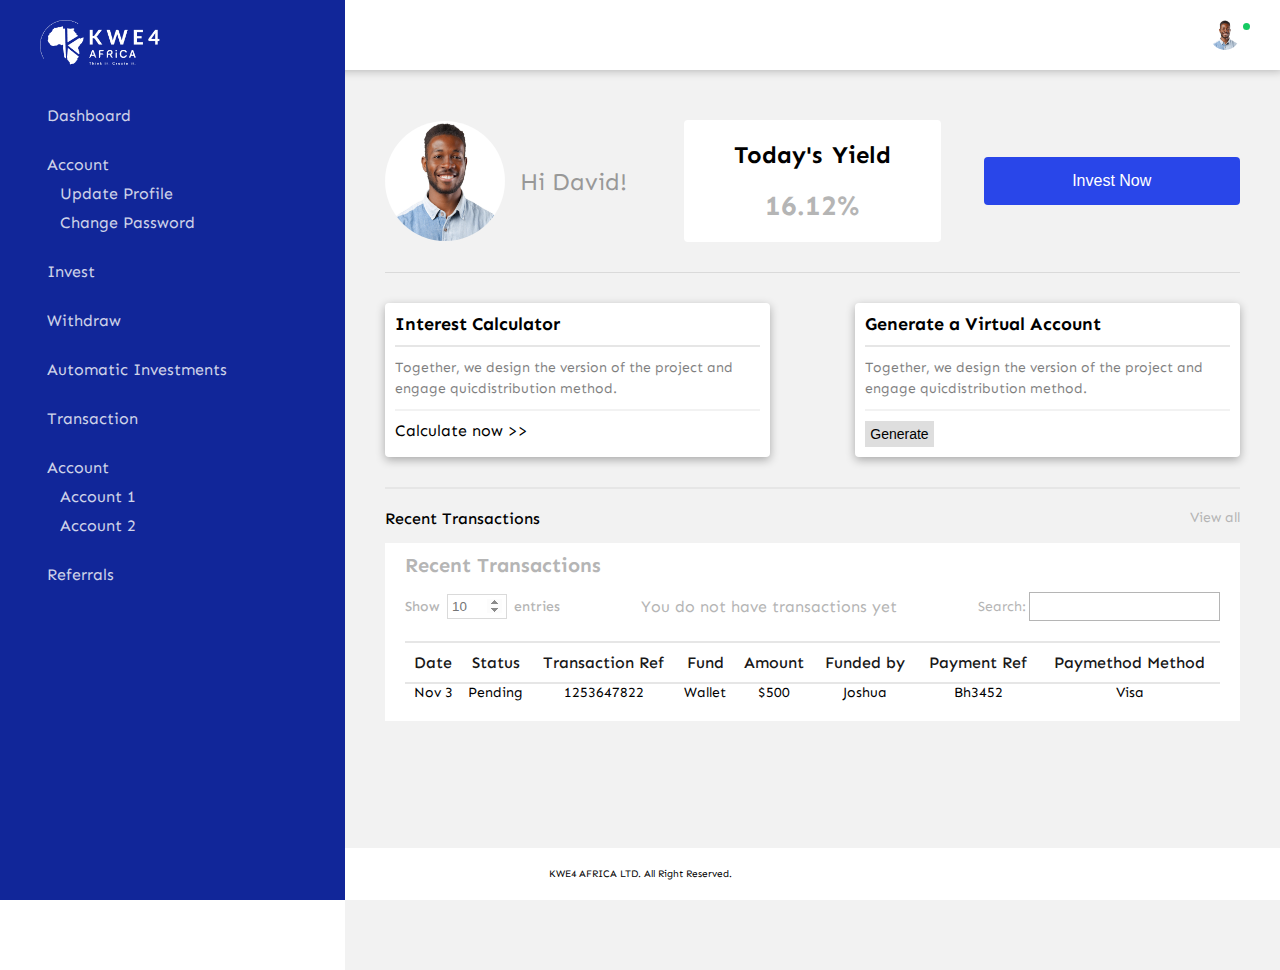
<file: index.html>
<!DOCTYPE html>
<html lang="en">
  <head>
    <meta charset="UTF-8" />
    <meta name="viewport" content="width=device-width, initial-scale=1.0" />
    <title>DASHBOARD</title>

    <link rel="stylesheet" href="index.css">

    <!-- 
        - FONT AWESOME CDN
     -->
     <link rel="stylesheet" href="https://cdnjs.cloudflare.com/ajax/libs/font-awesome/6.5.1/css/all.min.css" integrity="sha512-DTOQO9RWCH3ppGqcWaEA1BIZOC6xxalwEsw9c2QQeAIftl+Vegovlnee1c9QX4TctnWMn13TZye+giMm8e2LwA==" crossorigin="anonymous" referrerpolicy="no-referrer" />
    </style>
  </head>
  <body>

    <header>
        <div class="header-container" id="header">
              <i class="fa-solid fa-bars-staggered" id="toggle"></i>
                <div class="header-img">
                    <img src="img/headshot.jpg" alt="">
                </div>
        </div>
        </header>

    <div class="sidebar active" id="sidebar">
        <div class="sidebar-container">
                <a href="#" class="logo"><img src="img/kwe4-logo.png" alt=""></a>
                <i class="fa-solid fa-xmark" id="cancel"></i>

            <ul class="sidemenus">
                <li>
                    <a href="index.html"><i class="fa-solid fa-house"></i> Dashboard</a>
                </li>
                <li>
                    <div class="list-with-children">
                        <a href="#"><i class="fa-regular fa-user"></i> Account</a>
                    <i class="fa-solid fa-angle-right"></i>
                    </div>

                    <div class="submenu">
                        <a href="#">Update Profile</a>
                        <a href="#">Change Password</a>
                    </div>
                </li>
                <li>
                    <a href="invest.html"><i class="fa-solid fa-dollar-sign"></i> Invest</a>
                </li>

                 <li>
                    <a href="withdraw.html"><i class="fa-regular fa-credit-card"></i> Withdraw</a>
                </li>

                <li>
                    <a href="automatic-investment.html"><i class="fa-solid fa-rotate-right"></i> Automatic Investments</a>
                </li>

                <li>
                    <a href="#"><i class="fa-solid fa-wallet"></i> Transaction</a>
                </li>

                <li>
                    <div class="list-with-children">
                        <a href="#"><i class="fa-regular fa-message"></i> Account</a>
                    <i class="fa-solid fa-angle-right"></i>
                    </div>

                    <div class="submenu">
                        <a href="#">Account 1</a>
                        <a href="#">Account 2</a>
                    </div>
                </li>

                <li>
                    <a href="#"><i class="fa-regular fa-user"></i> Referrals</a>
                </li>
            </ul>
        </div>
    </div>

    <main id="main">
        
        <div class="main-content">
            <div class="top-section">
                <div class="bio">
                    <img src="img/headshot.jpg" alt="">
                    <p>Hi David!</p>
                </div>

                <div class="top-card">
                    <h3>Today's Yield</h3>
                    <p>16.12%</p>
                </div>

                <button class="top-invest">
                    Invest Now
                </button>
            </div>

            <div class="middle-section">
                <div class="box box-1">
                    <h3>Interest Calculator</h3>
                    <p>Together, we design the version of the project and engage quicdistribution method.</p>
                    <a href="#">Calculate now >></a>
                </div>
                <div class="box box-2">
                    <h3>Generate a Virtual Account</h3>
                    <p>Together, we design the version of the project and engage quicdistribution method.</p>
                    <button href="#">Generate</button>
                </div>
            </div>

            <div class="bootom-section">
                <div class="transaction">
                    <p>Recent Transactions</p>
                    <a href="#">View all <i class="fa-solid fa-angle-right"></i></a>
                </div>

                <div class="transaction-table">
                    <h2>Recent Transactions</h2>
                    <div class="trac-row">
                        <div class="show">
                            <span>Show</span>
                            <input type="number" name="" id="" placeholder="10">
                            <span>entries</span>
                        </div>

                        <p>You do not have transactions yet</p>

                        <div class="search">
                            <span>Search:</span>
                            <input type="text">
                        </div>
                    </div>

                    <table>
                        <thead>
                        <tr>
                            <th>Date</th>
                            <th>Status</th>
                            <th>Transaction Ref</th>
                            <th>Fund</th>
                            <th>Amount</th>
                            <th>Funded by</th>
                            <th>Payment Ref</th>
                            <th>Paymethod Method</th>
                        </tr>
                        </thead>

                        <tbody>
                            <tr>
                                <td data-label="Date">Nov 3</td>
                                <td data-label="Status">Pending</td>
                                <td data-label="Transaction Ref">1253647822</td>
                                <td data-label="Fund">Wallet</td>
                                <td data-label="Amount">$500</td>
                                <td data-label="Funded by">Joshua</td>
                                <td data-label="Payment Ref">Bh3452</td>
                                <td data-label="Payment Method">Visa</td>
                            </tr>
                        </tbody>
                    </table>
                </div>
            </div>
        </div>
    </main>

    <footer>
        <p>KWE4 AFRICA LTD. All Right Reserved.</p>
    </footer>

    <script>
        window.addEventListener('load', function(){
             let toggleNav = document.getElementById('toggle')
        let sidebar = document.getElementById('sidebar')
        let main = document.getElementById('main')
        let header = document.getElementById('header')
        let body = document.querySelector('body')
        let timeBar = document.getElementById('cancel')

        
        toggleNav.addEventListener('click', function(e){
            if(body.offsetWidth >= 1200){
                 sidebar.classList.toggle('remove')
            main.classList.toggle('stretch')
            header.classList.toggle('expand')
            }else if(body.offsetWidth < 1198){
            sidebar.classList.toggle('active')
    }
           
        })


    timeBar.addEventListener('click', function(){
        sidebar.classList.toggle('active')
        sidebar.classList.remove('remove')
    })
        })
       
    </script>
  </body>
</html>
</file>
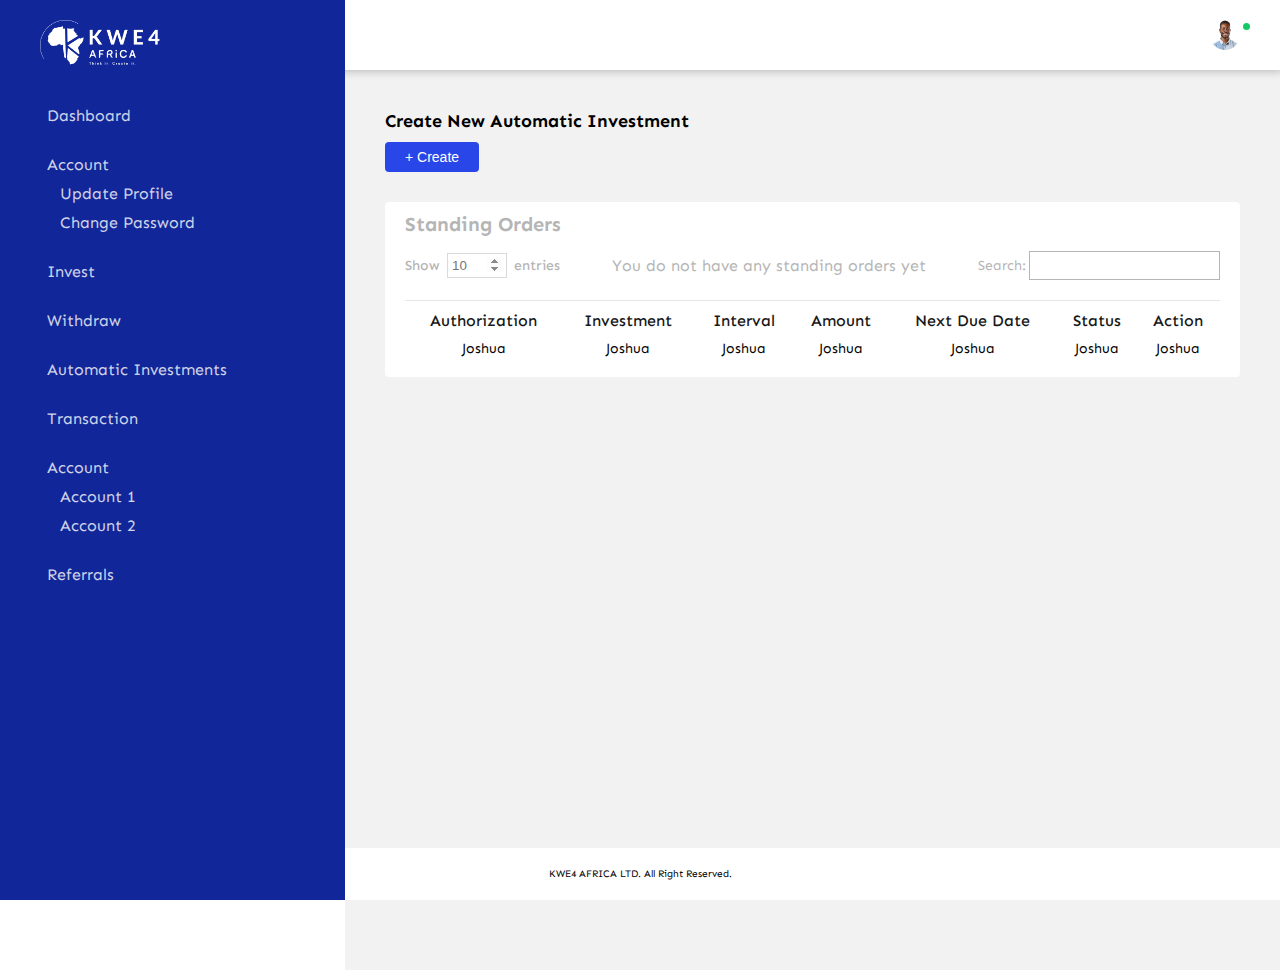
<file: automatic-investment.html>
<!DOCTYPE html>
<html lang="en">
  <head>
    <meta charset="UTF-8" />
    <meta name="viewport" content="width=device-width, initial-scale=1.0" />
    <title>AUTOMATIC INVESTMENT</title>

    <link rel="stylesheet" href="automatic-investment.css">

    <!-- 
        - FONT AWESOME CDN
     -->
     <link rel="stylesheet" href="https://cdnjs.cloudflare.com/ajax/libs/font-awesome/6.5.1/css/all.min.css" integrity="sha512-DTOQO9RWCH3ppGqcWaEA1BIZOC6xxalwEsw9c2QQeAIftl+Vegovlnee1c9QX4TctnWMn13TZye+giMm8e2LwA==" crossorigin="anonymous" referrerpolicy="no-referrer" />
    </style>
  </head>
  <body>

    <header>
        <div class="header-container" id="header">
              <i class="fa-solid fa-bars-staggered" id="toggle"></i>
                <div class="header-img">
                    <img src="img/headshot.jpg" alt="">
                </div>
        </div>
        </header>

    <div class="sidebar active" id="sidebar">
        <div class="sidebar-container">
                <a href="#" class="logo"><img src="img/kwe4-logo.png" alt=""></a>
                <i class="fa-solid fa-xmark" id="cancel"></i>

            <ul class="sidemenus">
                <li>
                    <a href="index.html"><i class="fa-solid fa-house"></i> Dashboard</a>
                </li>
                <li>
                    <div class="list-with-children">
                        <a href="#"><i class="fa-regular fa-user"></i> Account</a>
                    <i class="fa-solid fa-angle-right"></i>
                    </div>

                    <div class="submenu">
                        <a href="#">Update Profile</a>
                        <a href="#">Change Password</a>
                    </div>
                </li>
                <li>
                    <a href="invest.html"><i class="fa-solid fa-dollar-sign"></i> Invest</a>
                </li>

                 <li>
                    <a href="withdraw.html"><i class="fa-regular fa-credit-card"></i> Withdraw</a>
                </li>

                <li>
                    <a href="automatic-investment.html"><i class="fa-solid fa-rotate-right"></i> Automatic Investments</a>
                </li>

                <li>
                    <a href="#"><i class="fa-solid fa-wallet"></i> Transaction</a>
                </li>

                <li>
                    <div class="list-with-children">
                        <a href="#"><i class="fa-regular fa-message"></i> Account</a>
                    <i class="fa-solid fa-angle-right"></i>
                    </div>
                    <div class="submenu">
                        <a href="#">Account 1</a>
                        <a href="#">Account 2</a>
                    </div>
                </li>

                <li>
                    <a href="#"><i class="fa-regular fa-user"></i> Referrals</a>
                </li>
            </ul>
        </div>
    </div>

    <main id="main">
        
        <div class="main-content">
           <div class="top-layer">
            <h3>Create New Automatic Investment </h3>
            <button id="send">&plus; Create</button>


            <div class="transaction-table">
                <h2>Standing Orders</h2>
                <div class="trac-row">
                    <div class="show">
                        <span>Show</span>
                        <input type="number" name="" id="" placeholder="10">
                        <span>entries</span>
                    </div>

                    <p>You do not have any standing orders yet</p>

                    <div class="search">
                        <span>Search:</span>
                        <input type="text">
                    </div>
                </div>

                <table>
                    <thead>
                    <tr>
                        <th>Authorization</th>
                        <th>Investment</th>
                        <th>Interval</th>
                        <th>Amount</th>
                        <th>Next Due Date</th>
                        <th>Status</th>
                        <th>Action</th>
                    </tr>
                    </thead>
                    <tbody>
                        <tr>
                            <td data-label="Authorization">Joshua</td>
                            <td data-label="Investment">Joshua</td>
                            <td data-label="Interval">Joshua</td>
                            <td data-label="Amount">Joshua</td>
                            <td data-label="Next Due Date">Joshua</td>
                            <td data-label="Status">Joshua</td>
                            <td data-label="Action">Joshua</td>
                        </tr>
                    </tbody>
                </table>
            </div>
           </div>
            
           


           <!-- <<<<<<<<<<< POPUP SECTION >>>>>>>>>>>> -->

           <div class="popup-menu hidden">
            <div class="times" id="times">&times;</div>
             <div class="top-text">
                <h3>Quick Notes</h3>
                <ul>
                    <li>Together we design the version of the product and engage quicdistribution method.</li>
                    <li>Together we design the version of the product and engage</li>
                </ul>
             </div>

             <div class="tabbed-container">
                <div class="tabbed-header">
                    <button>
                        <img src="img/piggy-vest.png" class="piggy" alt="piggy img"> One-Off Subscription
                    </button>
                    <button class="active">
                        <i class="fa-solid fa-rotate-left"></i> Automatic Investment</button>
                    <button><i class="fa-solid fa-mobile-screen"></i> Bank Transfer</button>
                </div>

                <div class="tabbed-body">
                    <div class="tabbed tabbed-1">
                        <p class="text-1">Create a standing order to fund your investment at regular intervals</p>
                        <p class="text-2"><i class="fa-solid fa-rotate-left"></i> Automatic Investment</p>
                        <p class="text-3">Add a debit card to continue</p>
                        <button class="proceed-btn">&plus;</button>
                    </div>
                </div>
             </div>
           </div>
        </div>
    </main>

    <footer>
        <p>KWE4 AFRICA LTD. All Right Reserved.</p>
    </footer>
    <script>
        window.addEventListener('load', function(){
             let toggleNav = document.getElementById('toggle')
        let sidebar = document.getElementById('sidebar')
        let main = document.getElementById('main')
        let header = document.getElementById('header')
        let body = document.querySelector('body')
        let timeBar = document.getElementById('cancel')
        let sendBtn = document.getElementById('send')
        let times = document.getElementById('times')
        let topLayer = document.querySelector('.top-layer')
        let popUp = document.querySelector('.popup-menu')

        
        toggleNav.addEventListener('click', function(e){
            if(body.offsetWidth >= 1200){
                 sidebar.classList.toggle('remove')
            main.classList.toggle('stretch')
            header.classList.toggle('expand')
            }else if(body.offsetWidth < 1198){
            sidebar.classList.toggle('active')
    }
           
        })


    timeBar.addEventListener('click', function(){
        sidebar.classList.toggle('active')
        sidebar.classList.remove('remove')
    })

    sendBtn.addEventListener('click', function(){
        if(popUp.classList.contains('hidden')){
            popUp.classList.remove('hidden')
            topLayer.classList.add('hidden')
        }
    })

    times.addEventListener('click', function(){
        popUp.classList.add('hidden')
            topLayer.classList.remove('hidden')
    })

        })
       
    </script>
  </body>
</html>
</file>
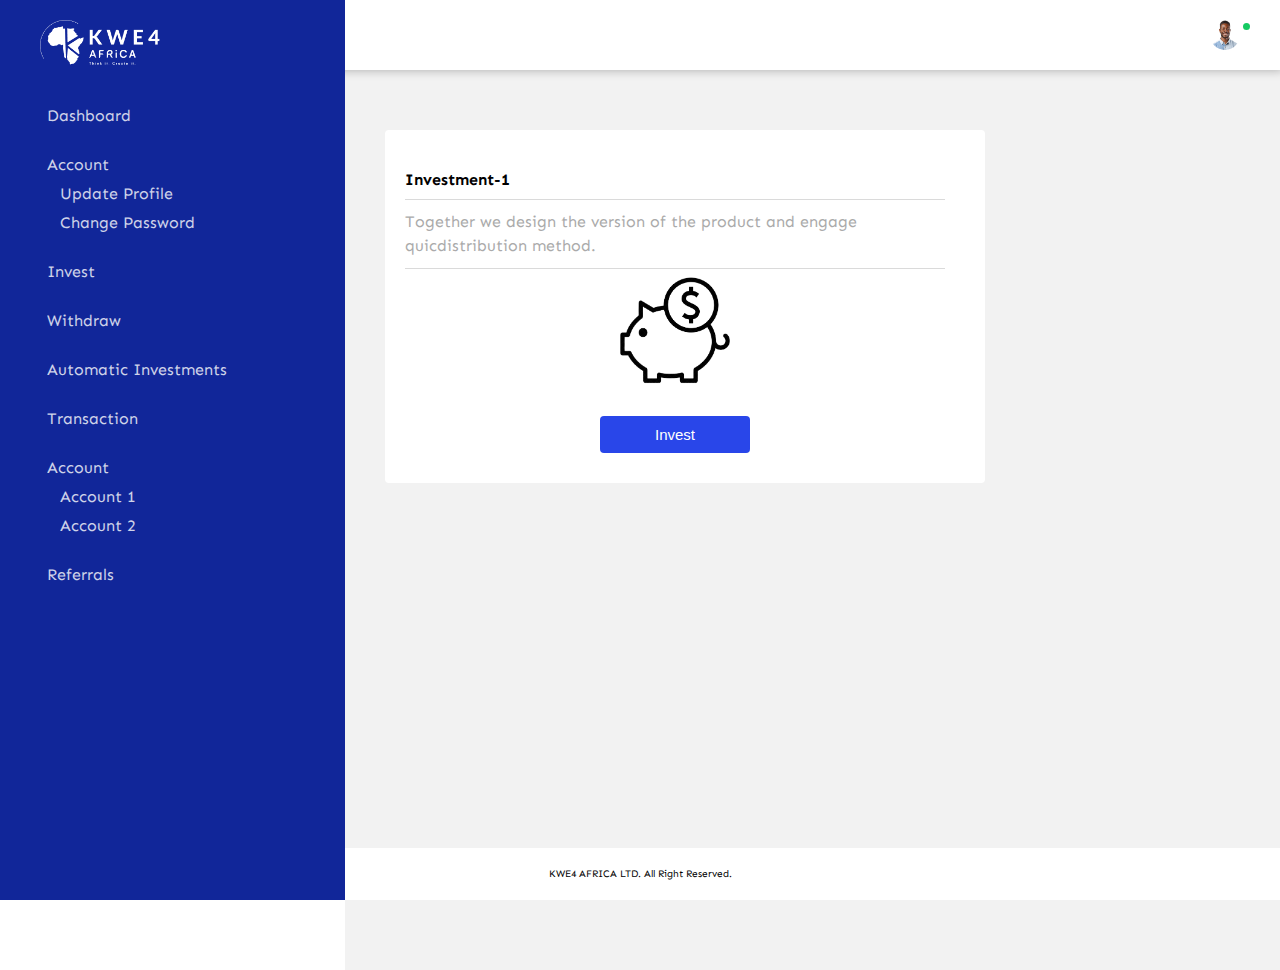
<file: invest.html>
<!DOCTYPE html>
<html lang="en">
  <head>
    <meta charset="UTF-8" />
    <meta name="viewport" content="width=device-width, initial-scale=1.0" />
    <title>INVEST</title>

    <link rel="stylesheet" href="invest.css">

    <!-- 
        - FONT AWESOME CDN
     -->
     <link rel="stylesheet" href="https://cdnjs.cloudflare.com/ajax/libs/font-awesome/6.5.1/css/all.min.css" integrity="sha512-DTOQO9RWCH3ppGqcWaEA1BIZOC6xxalwEsw9c2QQeAIftl+Vegovlnee1c9QX4TctnWMn13TZye+giMm8e2LwA==" crossorigin="anonymous" referrerpolicy="no-referrer" />
    </style>
  </head>
  <body>

    <header>
        <div class="header-container" id="header">
              <i class="fa-solid fa-bars-staggered" id="toggle"></i>
                <div class="header-img">
                    <img src="img/headshot.jpg" alt="">
                </div>
        </div>
        </header>

    <div class="sidebar active" id="sidebar">
        <div class="sidebar-container">
                <a href="#" class="logo"><img src="img/kwe4-logo.png" alt=""></a>
                <i class="fa-solid fa-xmark" id="cancel"></i>

            <ul class="sidemenus">
                <li>
                    <a href="index.html"><i class="fa-solid fa-house"></i> Dashboard</a>
                </li>
                <li>
                    <div class="list-with-children">
                        <a href="#"><i class="fa-regular fa-user"></i> Account</a>
                    <i class="fa-solid fa-angle-right"></i>
                    </div>

                    <div class="submenu">
                        <a href="#">Update Profile</a>
                        <a href="#">Change Password</a>
                    </div>
                </li>
                <li>
                    <a href="invest.html"><i class="fa-solid fa-dollar-sign"></i> Invest</a>
                </li>

                 <li>
                    <a href="withdraw.html"><i class="fa-regular fa-credit-card"></i> Withdraw</a>
                </li>

                <li>
                    <a href="automatic-investment.html"><i class="fa-solid fa-rotate-right"></i> Automatic Investments</a>
                </li>

                <li>
                    <a href="#"><i class="fa-solid fa-wallet"></i> Transaction</a>
                </li>

                <li>
                    <div class="list-with-children">
                        <a href="#"><i class="fa-regular fa-message"></i> Account</a>
                    <i class="fa-solid fa-angle-right"></i>
                    </div>
                    <div class="submenu">
                        <a href="#">Account 1</a>
                        <a href="#">Account 2</a>
                    </div>
                </li>

                <li>
                    <a href="#"><i class="fa-regular fa-user"></i> Referrals</a>
                </li>
            </ul>
        </div>
    </div>

    <main id="main">
        
        <div class="main-content">
           <div class="top-layer">
            <h3>Investment-1</h3>
            <p>Together we design the version of the product and engage quicdistribution method.</p>
            <img src="img/piggy-vest.png" alt="piggy image">
            <div class="circle"></div>
            <button id="send">Invest</button>
           </div>
            
           


           <!-- <<<<<<<<<<< POPUP SECTION >>>>>>>>>>>> -->

           <div class="popup-menu hidden">
            <div class="times" id="times">&times;</div>
             <div class="top-text">
                <h3>Quick Notes</h3>
                <ul>
                    <li>Together we design the version of the product and engage quicdistribution method.</li>
                    <li>Together we design the version of the product and engage</li>
                </ul>
             </div>

             <div class="tabbed-container">
                <div class="tabbed-header">
                    <button>
                        <img src="img/piggy-vest.png" class="piggy" alt="piggy img"> One-Off Subscription
                    </button>
                    <button>
                        <i class="fa-solid fa-rotate-left"></i> Automatic Investment</button>
                    <button><i class="fa-solid fa-mobile-screen"></i> Bank Transfer</button>
                </div>

                <div class="tabbed-body">
                    <div class="tabbed tabbed-1">
                        <span class="sub">
                            <img src="img/piggy-vest.png" class="piggy" alt="piggy img">
                            <p>One-Off Subscription</p>
                        </span>

                        <div class="amount">
                            <p>Amount (NGN)</p>
                            <div class="input-amount-wrapper">
                                <span>&#8358;</span>
                                <input type="text" placeholder="0">
                            </div>
                        </div>

                        <button class="proceed-btn">Proceed</button>
                    </div>
                </div>
             </div>
           </div>
        </div>
    </main>

    <footer>
        <p>KWE4 AFRICA LTD. All Right Reserved.</p>
    </footer>
    <script>
        window.addEventListener('load', function(){
             let toggleNav = document.getElementById('toggle')
        let sidebar = document.getElementById('sidebar')
        let main = document.getElementById('main')
        let header = document.getElementById('header')
        let body = document.querySelector('body')
        let timeBar = document.getElementById('cancel')
        let sendBtn = document.getElementById('send')
        let times = document.getElementById('times')
        let topLayer = document.querySelector('.top-layer')
        let popUp = document.querySelector('.popup-menu')

        
        toggleNav.addEventListener('click', function(e){
            if(body.offsetWidth >= 1200){
                 sidebar.classList.toggle('remove')
            main.classList.toggle('stretch')
            header.classList.toggle('expand')
            }else if(body.offsetWidth < 1198){
            sidebar.classList.toggle('active')
    }
           
        })


    timeBar.addEventListener('click', function(){
        sidebar.classList.toggle('active')
        sidebar.classList.remove('remove')
    })

    sendBtn.addEventListener('click', function(){
        if(popUp.classList.contains('hidden')){
            popUp.classList.remove('hidden')
            topLayer.classList.add('hidden')
        }
    })

    times.addEventListener('click', function(){
        popUp.classList.add('hidden')
            topLayer.classList.remove('hidden')
    })

        })
       
    </script>
  </body>
</html>
</file>
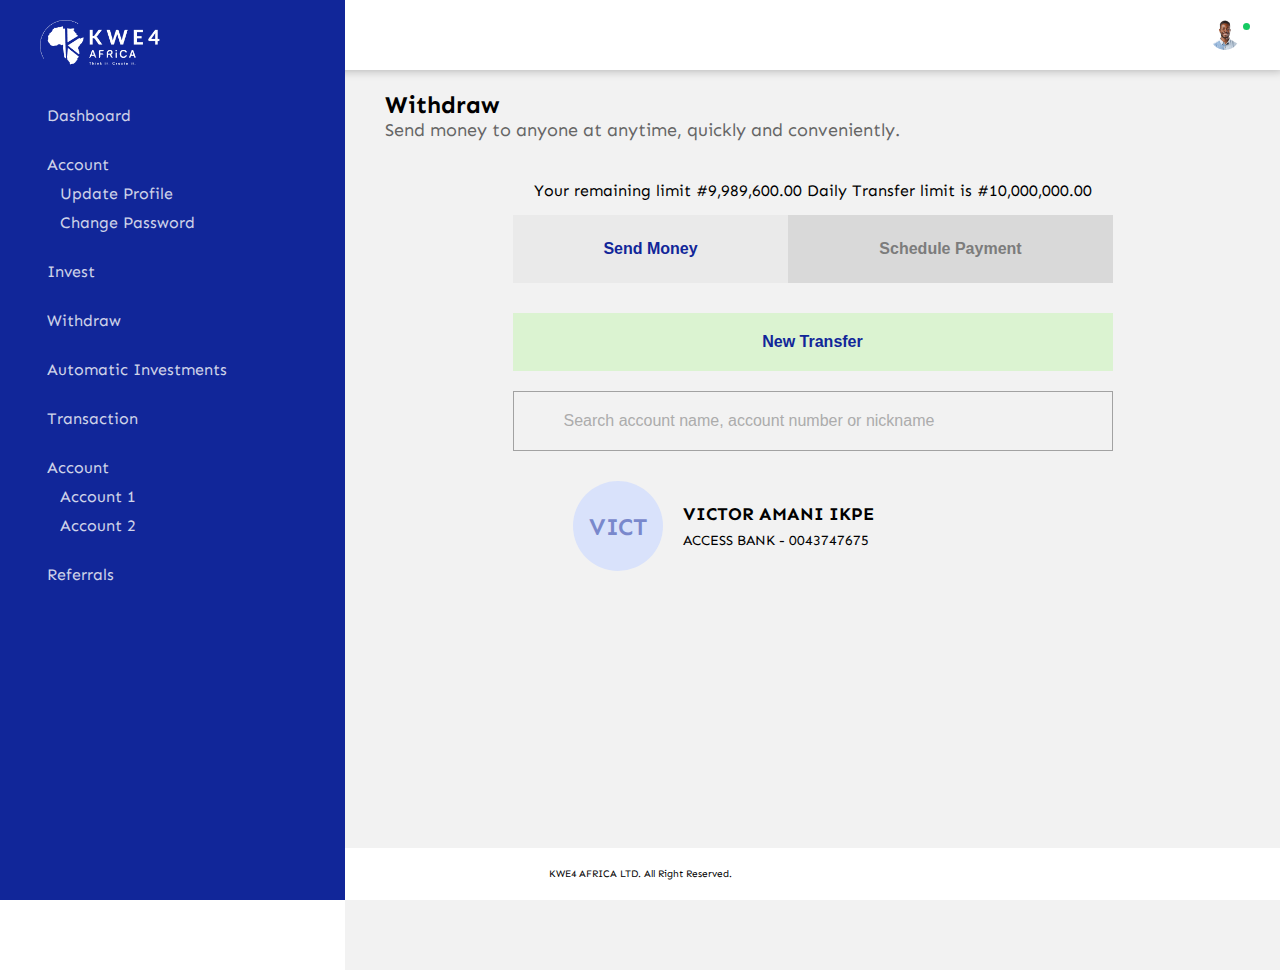
<file: withdraw.html>
<!DOCTYPE html>
<html lang="en">
  <head>
    <meta charset="UTF-8" />
    <meta name="viewport" content="width=device-width, initial-scale=1.0" />
    <title>WITHDRAW</title>

    <link rel="stylesheet" href="withdrawn.css">

    <!-- 
        - FONT AWESOME CDN
     -->
     <link rel="stylesheet" href="https://cdnjs.cloudflare.com/ajax/libs/font-awesome/6.5.1/css/all.min.css" integrity="sha512-DTOQO9RWCH3ppGqcWaEA1BIZOC6xxalwEsw9c2QQeAIftl+Vegovlnee1c9QX4TctnWMn13TZye+giMm8e2LwA==" crossorigin="anonymous" referrerpolicy="no-referrer" />
    </style>
  </head>
  <body>

    <header>
        <div class="header-container" id="header">
              <i class="fa-solid fa-bars-staggered" id="toggle"></i>
                <div class="header-img">
                    <img src="img/headshot.jpg" alt="">
                </div>
        </div>
        </header>

    <div class="sidebar active" id="sidebar">
        <div class="sidebar-container">
                <a href="#" class="logo"><img src="img/kwe4-logo.png" alt=""></a>
                <i class="fa-solid fa-xmark" id="cancel"></i>

            <ul class="sidemenus">
                <li>
                    <a href="index.html"><i class="fa-solid fa-house"></i> Dashboard</a>
                </li>
                <li>
                    <div class="list-with-children">
                        <a href="#"><i class="fa-regular fa-user"></i> Account</a>
                    <i class="fa-solid fa-angle-right"></i>
                    </div>

                    <div class="submenu">
                        <a href="#">Update Profile</a>
                        <a href="#">Change Password</a>
                    </div>
                </li>
                <li>
                    <a href="invest.html"><i class="fa-solid fa-dollar-sign"></i> Invest</a>
                </li>

                 <li>
                    <a href="#"><i class="fa-regular fa-credit-card"></i> Withdraw</a>
                </li>

                <li>
                    <a href="automatic-investment.html"><i class="fa-solid fa-rotate-right"></i> Automatic Investments</a>
                </li>

                <li>
                    <a href="#"><i class="fa-solid fa-wallet"></i> Transaction</a>
                </li>

                <li>
                    <div class="list-with-children">
                        <a href="#"><i class="fa-regular fa-message"></i> Account</a>
                    <i class="fa-solid fa-angle-right"></i>
                    </div>
                    <div class="submenu">
                        <a href="#">Account 1</a>
                        <a href="#">Account 2</a>
                    </div>
                </li>

                <li>
                    <a href="#"><i class="fa-regular fa-user"></i> Referrals</a>
                </li>
            </ul>
        </div>
    </div>

    <main id="main">
        
        <div class="main-content">
           <div class="top-layer">
            <div class="top-text">
                <h3>Withdraw</h3>
                <p>Send money to anyone at anytime, quickly and conveniently.</p>
               </div>
    
               <div class="send-wrapper">
                <div class="limit-wrapper">
                    <p>Your remaining limit <span>#9,989,600.00</span> Daily Transfer limit is #10,000,000.00</p>
                    <div class="flexboxes">
                        <button id="send"><i class="fa-regular fa-paper-plane"></i> Send Money</button>
                        <button><i class="fa-solid fa-rotate-left"></i> Schedule Payment</button>
                    </div>
                </div>
    
                <button class="new-transfer" id="transfer"><i class="fa-solid fa-user-plus"></i> New Transfer</button>
                <div class="search">
                    <i class="fa-solid fa-magnifying-glass"></i>
                    <input type="text" placeholder="Search account name, account number or nickname">
                </div>
    
                <div class="account-detail">
                    <span>VICT</span>
                    <div class="name-acc">
                        <h3>VICTOR AMANI IKPE</h3>
                        <p>ACCESS BANK - 0043747675</p>
                    </div>
                </div>
               </div>
           </div>
            
           


           <!-- <<<<<<<<<<< POPUP SECTION >>>>>>>>>>>> -->

           <div class="popup-menu hidden">
            <span class="times" id="times">&times;</span>
                <div class="top-text">
                    <h3>Withdraw</h3>
                    <p>Send money to anyone at anytime, quickly and conveniently.</p>
                </div>
                <div class="limit">
                    <p class="text-big">Payment Source</p>
                    <p class="text-colored">Your remaining limit <span>#9,989,600.00</span> Daily Transfer limit is #10,000,000.00</p>
                </div>
                <div class="balance">
                    <div class="bal">
                        <p class="bal-head">Sokefun David</p>
                        <p class="bal-head">#873,000.00</p>
                    </div>
                    <div class="bal">
                        <p class="bal-data">Account No: <span>40034235643</span></p>
                        <p class="bal-data">balance</p>
                    </div>
                </div>

                <div class="input-container">
                    <div class="input-group">
                        <p>How much will you like to send?</p>
                        <div class="input-wrapper">
                            <span>&#8358;</span>
                            <input type="text" placeholder="1,000.00">
                        </div>
                    </div>

                    <div class="input-group">
                        <p>Bank Name</p>
                        <div class="input-wrapper">
                            <input type="text" placeholder="Access Bank Plc">
                            <i class="fa-solid fa-angle-down"></i>
                        </div>
                    </div>

                    <div class="input-group">
                        <p>Bank Account Number</p>
                        <div class="input-wrapper">
                            <input type="text" placeholder="2983646357">
                        </div>
                    </div>

                    <div class="input-group">
                        <p>Bank Account Name</p>
                        <div class="input-wrapper">
                            <input type="text" placeholder="Victor Amadi Ikpe">
                        </div>
                    </div>

                    <div class="input-group text-area">
                        <p>Add a Note (Optional)</p>
                        <div class="input-wrapper">
                            <textarea name="" id="" cols="30" rows="7" placeholder="Add a transfer narration"></textarea>
                        </div>
                    </div>
                </div>

                <div class="beneficiary">
                    <input type="checkbox" name="" id="check" class="checkbox">
                    <label for="check" class="button"></label>
                    <p>Save as beneficiary</p>
                </div>

                <div class="navigation">
                    <button class="back-btn">Back</button>
                    <button class="next-btn">Next</button>
                </div>
           </div>
        </div>
    </main>

    <footer>
        <p>KWE4 AFRICA LTD. All Right Reserved.</p>
    </footer>

    <script>
        window.addEventListener('load', function(){
             let toggleNav = document.getElementById('toggle')
        let sidebar = document.getElementById('sidebar')
        let main = document.getElementById('main')
        let header = document.getElementById('header')
        let body = document.querySelector('body')
        let timeBar = document.getElementById('cancel')
        let sendBtn = document.getElementById('send')
        let times = document.getElementById('times')
        let topLayer = document.querySelector('.top-layer')
        let popUp = document.querySelector('.popup-menu')

        
        toggleNav.addEventListener('click', function(e){
            if(body.offsetWidth >= 1200){
                 sidebar.classList.toggle('remove')
            main.classList.toggle('stretch')
            header.classList.toggle('expand')
            }else if(body.offsetWidth < 1198){
            sidebar.classList.toggle('active')
    }
           
        })


    timeBar.addEventListener('click', function(){
        sidebar.classList.toggle('active')
        sidebar.classList.remove('remove')
    })

    sendBtn.addEventListener('click', function(){
        if(popUp.classList.contains('hidden')){
            popUp.classList.remove('hidden')
            topLayer.classList.add('hidden')
        }
    })

    times.addEventListener('click', function(){
        popUp.classList.add('hidden')
            topLayer.classList.remove('hidden')
    })

        })
       
    </script>
  </body>
</html>
</file>
<file: index.css>
@import url("https://fonts.googleapis.com/css2?family=Sen:wght@400;500;600;700;800&display=swap");

*,
*::before,
*::after {
  margin: 0;
  padding: 0;
  box-sizing: border-box;
}

html {
  font-size: 62.5%;
}

body {
  font-family: "Sen", sans-serif;
}

:root {
  --main-color: #f2f2f2;
  --profile-name-col: #989898;
  --gray-col-1: #b5b5b5;
  --horizontal-col-1: #dadada;
  --horizontal-col-2: #e6e6e6;
  --dashboard-blue: #2946e9;
  --sidebar-bg: #112699;
  --menubar-col: #dadada;
  --online-bg: #15ca62;
  --sidebar-hover: #ffee59;
}

img {
  display: block;
  width: 100%;
  height: 100%;
}

a {
  display: block;
  text-decoration: none;
}

ul {
  list-style: none;
}

button,
input {
  border: none;
  outline: none;
}

/* HEADER STYLING STARTS */
header {
  background: #fff;
  padding: 2rem 4rem;
  position: fixed;
  left: 0;
  top: 0;
  width: 100%;
  z-index: 2;
  height: 7rem;
  box-shadow: 3px 0 10px rgba(0, 0, 0, 0.3);
}

header .header-container {
  margin-left: 345px;
  display: flex;
  justify-content: space-between;
  align-items: center;
  transition: 300ms;
}

header .header-container.expand {
  margin-left: 0;
}

header .header-container .header-img {
  position: relative;
}

header .header-container .header-img::before {
  content: "";
  width: 7px;
  height: 7px;
  border-radius: 100%;
  background-color: var(--online-bg);
  position: absolute;
  z-index: 2;
  top: 10%;
  right: -10px;
}

header .header-container .header-img img {
  width: 30px;
  height: 30px;
  border-radius: 100%;
}

header .header-container i {
  font-size: 24px;
  color: var(--menubar-col);
  cursor: pointer;
}
/* HEADER STYLING ENDS */

/* SIDEBAR STYLES STARTS */

.sidebar {
  height: 100vh;
  position: fixed;
  left: 0;
  width: 345px;
  background-color: var(--sidebar-bg);
  transition: 300ms;
  z-index: 4;
}

.sidebar-container {
  padding: 20px 40px;
  position: relative;
}

.fa-xmark {
  visibility: hidden;
  position: absolute;
  right: 10%;
  top: 5%;
  font-size: 3rem;
  color: #fff;
  cursor: pointer;
}

.sidebar.remove {
  left: -345px;
}

.logo {
  width: 120px;
  margin-bottom: 3.5rem;
}

.logo img {
  width: 100%;
}

.sidemenus {
  display: flex;
  flex-direction: column;
  gap: 3rem;
}

.sidemenus li a {
  font-size: 16px;
  color: #fff;
  opacity: 0.8;
  display: flex;
  gap: 0.7rem;
  align-items: center;
  transition: 300ms;
}

.sidemenus li a:hover {
  color: var(--sidebar-hover);
}

.sidemenus .list-with-children {
  display: flex;
  justify-content: space-between;
  align-items: center;
}

.sidemenus .list-with-children > a + i {
  font-size: 16px;
  color: #fff;
  opacity: 0.8;
}

.submenu {
  margin-top: 1rem;
  padding-left: 2rem;
}

.submenu a {
  margin-bottom: 1rem;
}

.submenu a:last-child {
  margin-bottom: 0;
}

/* SIDEBAR STYLES ENDS */

/* <<<<<<<<<<<<<<<<<MAIN STYLING STARTS HERE>>>>>>>>> */
main {
  background: var(--main-color);
  min-height: 100vh;
  width: calc(100% - 345px);
  margin-left: 345px;
  transition: 300ms;
  position: absolute;
  z-index: 1;
  margin-top: 7rem;
  padding-bottom: 7rem;
  z-index: 1;
}

main.stretch {
  width: 100%;
  margin-left: 0px;
}

.main-content {
  padding: 2rem 4rem;
}

.top-section {
  display: flex;
  justify-content: space-between;
  align-items: center;
  flex-wrap: wrap;
  padding: 3rem 0;
  border-bottom: 1px solid var(--horizontal-col-1);
}

.top-section > * {
  flex-basis: 30%;
}

.bio {
  display: flex;
  align-items: center;
}

.bio img {
  width: 120px;
  height: 120px;
  border-radius: 100%;
  margin-right: 15px;
}

.bio p {
  font-size: 24px;
  color: var(--profile-name-col);
}

.top-card {
  text-align: center;
  background: #fff;
  padding: 2rem;
  border-radius: 4px;
}

.top-card h3 {
  font-size: 2.4rem;
  word-spacing: 3px;
  margin-bottom: 2rem;
}

.top-card p {
  font-size: 2.8rem;
  color: var(--gray-col-1);
  font-weight: 700;
}

.top-invest {
  background: var(--dashboard-blue);
  color: #fff;
  text-align: center;
  font-size: 1.6rem;
  padding: 1.5rem 0;
  border-radius: 4px;
  outline: 0;
  border: 0;
  cursor: pointer;
}

.middle-section {
  padding: 3rem 0;
  border-bottom: 2px solid var(--horizontal-col-2);
  display: flex;
  justify-content: space-between;
  flex-wrap: wrap;
}

.box {
  background-color: #fff;
  padding: 1rem;
  border-radius: 4px;
  box-shadow: 0 3px 10px rgba(0, 0, 0, 0.3);
  flex-basis: 45%;
}

.box h3 {
  border-bottom: 2px solid var(--horizontal-col-2);
  font-size: 1.8rem;
  padding-bottom: 1rem;
}

.box p {
  border-bottom: 2px solid var(--horizontal-col-2);
  padding: 1rem 0;
  font-size: 1.4rem;
  opacity: 0.5;
  line-height: 1.5;
}

.box a {
  color: #000;
  font-size: 1.6rem;
  padding-top: 1rem;
}

.box button {
  background-color: #dedede;
  border: none;
  outline: none;
  font-size: 1.4rem;
  margin-top: 1rem;
  padding: 0.5rem;
}

.bootom-section {
  padding: 2rem 0;
}

.transaction {
  display: flex;
  justify-content: space-between;
}

.transaction p {
  font-size: 1.6rem;
  font-weight: 500;
}

.transaction a {
  font-size: 1.4rem;
  color: #b5b5b5;
}

.transaction-table {
  background-color: #fff;
  padding: 1rem 2rem 2rem;
  margin-top: 1.5rem;
}

.transaction-table h2 {
  font-size: 2rem;
  color: #b5b5b5;
  font-weight: 700;
  margin-bottom: 1.5rem;
}

.trac-row {
  display: flex;
  justify-content: space-between;
  align-items: center;
}

.trac-row .show {
  display: flex;
  align-items: center;
  gap: 0.7rem;
}

.trac-row .show span {
  color: #b5b5b5;
  font-size: 1.4rem;
  font-weight: 500;
}

.trac-row p {
  color: #b5b5b5;
  font-size: 1.6rem;
}

.trac-row .search span {
  font-size: 1.4rem;
  color: #b5b5b5;
}

.trac-row .search input {
  border: 1px solid #b5b5b5;
  outline: none;
  padding: 0.6rem;
}

input[type="number"] {
  width: 60px;
  border: 1px solid var(--horizontal-col-1);
  outline: none;
  padding: 0.4rem;
}

input[type="number"]::-webkit-inner-spin-button,
input[type="number"]::-webkit-outer-spin-button {
  opacity: 1;
}

table {
  margin-top: 2rem;
  width: 100%;
}

table,
th,
td {
  border-collapse: collapse;
}

thead {
  border-top: 2px solid var(--horizontal-col-2);
  border-bottom: 2px solid var(--horizontal-col-2);
}

th {
  padding: 1rem 0.7rem;
  font-size: 1.6rem;
  font-weight: 500;
  opacity: 0.9;
  vertical-align: top;
}

td{
  font-size: 1.4rem;
  text-align: center;
}

/* <<<<<<<<<<<<<<<<<MAIN STYLING ENDS HERE>>>>>>>>> */

/* <<<<<<<<<<< FOOTER STYLING STARTS HERE >>>>>>>>>>>>>> */
footer{
  background-color: #fff;
  padding: 2rem 0;
  position: fixed;
  bottom: 0;
  left: 0;
  width: 100%;
  z-index: 3;
}

footer p{
  text-align: center;
}
/* <<<<<<<<<<< FOOTER STYLING ENDS HERE >>>>>>>>>>>>>> */

@media screen and (max-width: 1200px) {
  .sidebar {
    left: 0px;
  }

  .sidebar.active {
    left: -345px;
    z-index: 4;
  }

  .fa-xmark {
    visibility: visible;
  }

  main {
    width: 100%;
    margin-left: 0px;
  }

  header .header-container {
    margin-left: 0px;
  }
}

@media screen and (max-width: 800px){
  table thead{
    display: none;
  }
  table, table tbody, table tr, table td{
    display: block;
    width: 100%;
  }

  table tr{
    margin-bottom: 1.5rem;
  }

  tbody td{
    text-align: right;
    padding-left: 50%;
    position: relative;
  }

   table td::before{
    content: attr(data-label);
    position: absolute;
    left: 0;
    width: 50%;
    padding-left: 1.5rem;
    font-size: 1.6rem;
    font-weight: 600;
    text-align: left;
  } 

  th, td{
    padding: 2rem 0;
  }

  th:not(th:last-child), td:not(td:last-child){
    border-bottom: 1px solid var(--horizontal-col-1);
  }

  .trac-row{
    gap: 2rem;
    flex-wrap: wrap;
  }

  .trac-row p{
    order: 1;
  }
}

@media screen and (max-width: 576px){
  .main-content {
    padding: 2rem 1rem;
  }

  .top-section{
    gap: 2rem;
  }

  .top-section > * {
    flex-basis: 40%;
  }

  .bio img {
    width: 80px;
    height: 80px;
    margin-right: 1rem;
  }

  .bio p{
    font-size: 1.8rem;
  }

  .top-card {
    padding: 1rem;
  }
  
  .top-card h3 {
    font-size: 2rem;
    margin-bottom: 1rem;
  }
  
  .top-card p {
    font-size: 2.3rem;
    color: var(--gray-col-1);
  }

  .middle-section {
    padding: 3rem 0;
    border-bottom: 2px solid var(--horizontal-col-2);
    flex-direction: column;
    gap: 2rem;
  }

  .trac-row{
    gap: 2rem;
    flex-wrap: wrap;
  }

  .trac-row p{
    order: 1;
  }
}
</file>
<file: automatic-investment.css>
@import url("https://fonts.googleapis.com/css2?family=Sen:wght@400;500;600;700;800&display=swap");

*,
*::before,
*::after {
  margin: 0;
  padding: 0;
  box-sizing: border-box;
}

html {
  font-size: 62.5%;
}

body {
  font-family: "Sen", sans-serif;
}

:root {
  --main-color: #f2f2f2;
  --profile-name-col: #989898;
  --gray-col-1: #b5b5b5;
  --horizontal-col-1: #dadada;
  --horizontal-col-2: #e6e6e6;
  --dashboard-blue: #2946e9;
  --sidebar-bg: #112699;
  --menubar-col: #dadada;
  --online-bg: #15ca62;
  --sidebar-hover: #ffee59;
}

img {
  display: block;
  width: 100%;
  height: 100%;
}

a {
  display: block;
  text-decoration: none;
}

ul {
  list-style: none;
}

button,
input {
  border: none;
  outline: none;
}

/* HEADER STYLING STARTS */
header {
  background: #fff;

  padding: 2rem 4rem;
  position: fixed;
  left: 0;
  top: 0;
  width: 100%;
  z-index: 2;
  height: 7rem;
  box-shadow: 3px 0 10px rgba(0, 0, 0, 0.3);
}

header .header-container {
  margin-left: 345px;
  display: flex;
  justify-content: space-between;
  align-items: center;
  transition: 300ms;
}

header .header-container.expand {
  margin-left: 0;
}

header .header-container .header-img {
  position: relative;
}

header .header-container .header-img::before {
  content: "";
  width: 7px;
  height: 7px;
  border-radius: 100%;
  background-color: var(--online-bg);
  position: absolute;
  z-index: 2;
  top: 10%;
  right: -10px;
}

header .header-container .header-img img {
  width: 30px;
  height: 30px;
  border-radius: 100%;
}

header .header-container i {
  font-size: 24px;
  color: var(--menubar-col);
  cursor: pointer;
}
/* HEADER STYLING ENDS */

/* SIDEBAR STYLES STARTS */

.sidebar {
  height: 100vh;
  position: fixed;
  left: 0;
  width: 345px;
  background-color: var(--sidebar-bg);
  transition: 300ms;
  z-index: 4;
}

.sidebar-container {
  padding: 20px 40px;
  position: relative;
}

.fa-xmark {
  visibility: hidden;
  position: absolute;
  right: 10%;
  top: 5%;
  font-size: 3rem;
  color: #fff;
  cursor: pointer;
}

.sidebar.remove {
  left: -345px;
}

.logo {
  width: 120px;
  margin-bottom: 3.5rem;
}

.logo img {
  width: 100%;
}

.sidemenus {
  display: flex;
  flex-direction: column;
  gap: 3rem;
}

.sidemenus li a {
  font-size: 16px;
  color: #fff;
  opacity: 0.8;
  display: flex;
  gap: 0.7rem;
  align-items: center;
  transition: 300ms;
}

.sidemenus li a:hover {
  color: var(--sidebar-hover);
}

.sidemenus .list-with-children {
  display: flex;
  justify-content: space-between;
  align-items: center;
}

.sidemenus .list-with-children > a + i {
  font-size: 16px;
  color: #fff;
  opacity: 0.8;
}

.submenu {
  margin-top: 1rem;
  padding-left: 2rem;
}

.submenu a {
  margin-bottom: 1rem;
}

.submenu a:last-child {
  margin-bottom: 0;
}

/* SIDEBAR STYLES ENDS */

/* <<<<<<<<<<<<<<<<<MAIN STYLING STARTS HERE>>>>>>>>> */
main {
  background: var(--main-color);
  min-height: 100vh;
  width: calc(100% - 345px);
  margin-left: 345px;
  transition: 300ms;
  position: absolute;
  z-index: 1;
  margin-top: 7rem;
  padding-bottom: 7rem;
}

main.stretch {
  width: 100%;
  margin-left: 0px;
}

.main-content {
  padding: 2rem 4rem;
}

.top-layer{
    margin-top: 2rem;
}

.top-layer h3{
    font-size: 1.8rem;
    margin-bottom: 1rem;
    
}

.top-layer button{
    display: inline-block;
    background-color: #2946e9;
    padding: .7rem 2rem;
    color: #fff;
    font-size: 1.4rem;
    font-weight: 500;
    border-radius: 4px;
    cursor: pointer;
}

.transaction-table {
    background-color: #fff;
    padding: 1rem 2rem 2rem;
    margin-top: 3rem;
    border-radius: 4px;
  }
  
  .transaction-table h2 {
    font-size: 2rem;
    color: #b5b5b5;
    font-weight: 700;
    margin-bottom: 1.5rem;
  }
  
  .trac-row {
    display: flex;
    justify-content: space-between;
    align-items: center;
  }
  
  .trac-row .show {
    display: flex;
    align-items: center;
    gap: 0.7rem;
  }
  
  .trac-row .show span {
    color: #b5b5b5;
    font-size: 1.4rem;
    font-weight: 500;
  }
  
  .trac-row p {
    color: #b5b5b5;
    font-size: 1.6rem;
  }
  
  .trac-row .search span {
    font-size: 1.4rem;
    color: #b5b5b5;
  }
  
  .trac-row .search input {
    border: 1px solid #b5b5b5;
    outline: none;
    padding: 0.6rem;
  }
  
  input[type="number"] {
    width: 60px;
    border: 1px solid var(--horizontal-col-1);
    outline: none;
    padding: 0.4rem;
  }
  
  input[type="number"]::-webkit-inner-spin-button,
  input[type="number"]::-webkit-outer-spin-button {
    opacity: 1;
  }
  
  table {
    margin-top: 2rem;
    width: 100%;
  }
  
  table,
  th,
  td {
    border-collapse: collapse;
  }
  
  thead {
    border-top: 1px solid var(--horizontal-col-2);
  }
  
  th {
    padding: 1rem 0.7rem;
    font-size: 1.6rem;
    font-weight: 500;
    opacity: 0.9;
    vertical-align: top;
  }

  td{
    font-size: 1.4rem;
    text-align: center;
  }


/* <<<<<<<<<<<<<<<<<MAIN STYLING ENDS HERE>>>>>>>>> */


/* <<<<<<<<<< POP MENU STYLING STARTS HERE >>>>>>>>>>>>>>> */

.hidden{
  display: none;
}

.popup-menu{
  max-width: 900px;
  width: 100%;
  margin: 0 auto;
  background-color: #fff;
  padding: 4rem;
  position: relative;
}

.popup-menu .times{
  position: absolute;
  top: 1%;
  right: 3%;
  font-size: 4rem;
  cursor: pointer;
}

.top-text{
    max-width: 500px;
    width: 100%;
    margin: 3rem auto;
    background-color: #ECEEF3;
    padding: 2rem 3rem;
    border-radius: 4px;
}

.top-text h3{
    font-size: 1.6rem;
    font-weight: 600;
    margin-bottom: 1rem;
}

.top-text ul{
    list-style-type: disc;
    padding-left: 2rem;
}

.top-text ul li{
    margin-bottom: 1rem;
    font-size: 1.3rem;
    color: #989898;
}

.tabbed-container{
    max-width: 700px;
    width: 100%;
    margin: 0 auto;
}

.tabbed-header{
    border: 1px solid var(--horizontal-col-1);
    display: flex;
}

.tabbed-header button{
    display: flex;
    align-items: center;
    justify-content: center;
    flex-grow: 1;
    padding: 2rem 0;
    border-right: 1px solid var(--horizontal-col-1);
    background-color: #F9FAFB;
    cursor: pointer;
}

.tabbed-header button.active{
    background-color: #fff;
}

.tabbed-header button:last-child{
    border-right: none;
}

.tabbed-header button i{
    margin-right: 1rem;
}


button .piggy{
    width: 30px;
}

.tabbed-body {
    border: 1px solid var(--horizontal-col-1);
}

.tabbed{
    padding: 2rem 4rem;
}

.text-1{
    background-color: #DFF4D6;
    padding: 1rem 1.5rem;
    font-size: 1.4rem;
    font-weight: 500;
    margin-bottom: 2rem;
}

.text-2{
    border-bottom: 1px solid var(--horizontal-col-1);
    font-size: 1.8rem;
    font-weight: 600;
    padding-left:1.5rem;
    border-bottom: 1px solid var(--horizontal-col-1);
    margin-bottom: 3rem;
}

.text-2 i{
    opacity: 0.6;
}

.text-3{
    margin-bottom: 2rem;
    color: #b5b5b5;
    font-size: 1.4rem;
    font-weight: 500;
}

.proceed-btn{
    padding: 0.7rem 2rem;
    color: #fff;
    background-color: #2946e9;
    border-radius: 4px;
    font-size: 1.6rem;
    font-weight: 600;
}


/* <<<<<<<<<< POP MENU STYLING ENDS HERE >>>>>>>>>>>>>>> */

/* <<<<<<<<<<< FOOTER STYLING STARTS HERE >>>>>>>>>>>>>> */
footer{
    background-color: #fff;
    padding: 2rem 0;
    position: fixed;
    bottom: 0;
    left: 0;
    width: 100%;
    z-index: 3;
}

footer p{
    text-align: center;
}
/* <<<<<<<<<<< FOOTER STYLING ENDS HERE >>>>>>>>>>>>>> */

@media screen and (max-width: 1200px) {
  .sidebar {
    left: 0px;
  }

  .sidebar.active {
    left: -345px;
    z-index: 4;
  }

  .fa-xmark {
    visibility: visible;
  }

  main {
    width: 100%;
    margin-left: 0px;
  }

  header .header-container {
    margin-left: 0px;
  }
}

@media screen and (max-width: 800px){
  table thead{
    display: none;
  }
  table, table tbody, table tr, table td{
    display: block;
    width: 100%;
  }

  table tr{
    margin-bottom: 1.5rem;
  }

  tbody td{
    text-align: right;
    padding-left: 50%;
    position: relative;
  }

   table td::before{
    content: attr(data-label);
    position: absolute;
    left: 0;
    width: 50%;
    padding-left: 1.5rem;
    font-size: 1.6rem;
    font-weight: 600;
    text-align: left;
  } 

  th, td{
    padding: 2rem 0;
  }

  th:not(th:last-child), td:not(td:last-child){
    border-bottom: 1px solid var(--horizontal-col-1);
  }

  .trac-row{
    gap: 2rem;
    flex-wrap: wrap;
  }

  .trac-row p{
    order: 1;
  }
}

@media screen and (max-width: 576px){
  .main-content {
    padding: 2rem 1rem;
  }

  .tabbed-header button{
    flex-direction: column;
    gap: 1rem;
    flex-basis: 33.3%;
  }
  
  .tabbed{
    padding: 2rem;
  }

  .text-2{
    font-size: 1.5rem;
    padding-bottom: 0.7rem;
}
}
</file>
<file: invest.css>
@import url("https://fonts.googleapis.com/css2?family=Sen:wght@400;500;600;700;800&display=swap");

*,
*::before,
*::after {
  margin: 0;
  padding: 0;
  box-sizing: border-box;
}

html {
  font-size: 62.5%;
}

body {
  font-family: "Sen", sans-serif;
}

:root {
  --main-color: #f2f2f2;
  --profile-name-col: #989898;
  --gray-col-1: #b5b5b5;
  --horizontal-col-1: #dadada;
  --horizontal-col-2: #e6e6e6;
  --dashboard-blue: #2946e9;
  --sidebar-bg: #112699;
  --menubar-col: #dadada;
  --online-bg: #15ca62;
  --sidebar-hover: #ffee59;
}

img {
  display: block;
  width: 100%;
  height: 100%;
}

a {
  display: block;
  text-decoration: none;
}

ul {
  list-style: none;
}

button,
input {
  border: none;
  outline: none;
}

/* HEADER STYLING STARTS */
header {
  background: #fff;
  padding: 2rem 4rem;
  position: fixed;
  left: 0;
  top: 0;
  width: 100%;
  z-index: 2;
  height: 7rem;
  box-shadow: 3px 0 10px rgba(0, 0, 0, 0.3);
}

header .header-container {
  margin-left: 345px;
  display: flex;
  justify-content: space-between;
  align-items: center;
  transition: 300ms;
}

header .header-container.expand {
  margin-left: 0;
}

header .header-container .header-img {
  position: relative;
}

header .header-container .header-img::before {
  content: "";
  width: 7px;
  height: 7px;
  border-radius: 100%;
  background-color: var(--online-bg);
  position: absolute;
  z-index: 2;
  top: 10%;
  right: -10px;
}

header .header-container .header-img img {
  width: 30px;
  height: 30px;
  border-radius: 100%;
}

header .header-container i {
  font-size: 24px;
  color: var(--menubar-col);
  cursor: pointer;
}
/* HEADER STYLING ENDS */

/* SIDEBAR STYLES STARTS */

.sidebar {
  height: 100vh;
  position: fixed;
  left: 0;
  width: 345px;
  background-color: var(--sidebar-bg);
  transition: 300ms;
  z-index: 4;
}

.sidebar-container {
  padding: 20px 40px;
  position: relative;
}

.fa-xmark {
  visibility: hidden;
  position: absolute;
  right: 10%;
  top: 5%;
  font-size: 3rem;
  color: #fff;
  cursor: pointer;
}

.sidebar.remove {
  left: -345px;
}

.logo {
  width: 120px;
  margin-bottom: 3.5rem;
}

.logo img {
  width: 100%;
}

.sidemenus {
  display: flex;
  flex-direction: column;
  gap: 3rem;
}

.sidemenus li a {
  font-size: 16px;
  color: #fff;
  opacity: 0.8;
  display: flex;
  gap: 0.7rem;
  align-items: center;
  transition: 300ms;
}

.sidemenus li a:hover {
  color: var(--sidebar-hover);
}

.sidemenus .list-with-children {
  display: flex;
  justify-content: space-between;
  align-items: center;
}

.sidemenus .list-with-children > a + i {
  font-size: 16px;
  color: #fff;
  opacity: 0.8;
}

.submenu {
  margin-top: 1rem;
  padding-left: 2rem;
}

.submenu a {
  margin-bottom: 1rem;
}

.submenu a:last-child {
  margin-bottom: 0;
}

/* SIDEBAR STYLES ENDS */

/* <<<<<<<<<<<<<<<<<MAIN STYLING STARTS HERE>>>>>>>>> */
main {
  background: var(--main-color);
  min-height: 100vh;
  width: calc(100% - 345px);
  margin-left: 345px;
  transition: 300ms;
  position: absolute;
  z-index: 1;
  margin-top: 7rem;
  padding-bottom: 7rem;
}

main.stretch {
  width: 100%;
  margin-left: 0px;
}

.main-content {
  padding: 2rem 4rem;
}

.top-layer{
    max-width: 600px;
    width: 100%;
    background-color: #fff;
    padding: 4rem 4rem 2rem 2rem;
    border-radius: 4px;
    margin-top: 4rem;
    position: relative;
}

.top-layer h3{
    font-size: 1.6rem;
    border-bottom: 1px solid var(--horizontal-col-1);
    padding-bottom: 1rem;
}

.top-layer p{
    padding: 1rem 0;
    border-bottom: 1px solid var(--horizontal-col-1);
    font-size: 1.6rem;
    line-height: 1.5;
    color: #aaa;
}

.top-layer img{
    width: 180px;
    margin: 0 auto;
    display: block;
    z-index: 4;
}

.top-layer button{
    background-color: var(--dashboard-blue);
    color: #fff;
    padding: 1rem;
    width: 150px;
    margin: 2rem auto 1rem;
    display: block;
    font-size: 1.5rem;
    border-radius: 4px;
    cursor: pointer;
}

/* .top-layer .circle{
    background-color: #D4FFE6;
    width: 70px;
    height: 70px;
    border-radius: 50%;
    position: absolute;
    left: 40%;
    transform: translate(50%, -90%);
    z-index: 1;
} */

/* <<<<<<<<<<<<<<<<<MAIN STYLING ENDS HERE>>>>>>>>> */


/* <<<<<<<<<< POP MENU STYLING STARTS HERE >>>>>>>>>>>>>>> */

.hidden{
  display: none;
}

.popup-menu{
  max-width: 900px;
  width: 100%;
  margin: 0 auto;
  background-color: #fff;
  padding: 4rem;
  position: relative;
}

.popup-menu .times{
  position: absolute;
  top: 1%;
  right: 3%;
  font-size: 4rem;
  cursor: pointer;
}

.top-text{
    max-width: 500px;
    width: 100%;
    margin: 3rem auto;
    background-color: #ECEEF3;
    padding: 2rem 3rem;
    border-radius: 4px;
}

.top-text h3{
    font-size: 1.6rem;
    font-weight: 600;
    margin-bottom: 1rem;
}

.top-text ul{
    list-style-type: disc;
    padding-left: 2rem;
}

.top-text ul li{
    margin-bottom: 1rem;
    font-size: 1.3rem;
    color: #989898;
}

.tabbed-container{
    max-width: 700px;
    width: 100%;
    margin: 0 auto;
}

.tabbed-header{
    border: 1px solid var(--horizontal-col-1);
    display: flex;
}

.tabbed-header button{
    display: flex;
    align-items: center;
    justify-content: center;
    flex-grow: 1;
    padding: 2rem 0;
    border-right: 1px solid var(--horizontal-col-1);
    background-color: #F9FAFB;
    cursor: pointer;
}

.tabbed-header button:first-child{
    background-color: #fff;
}

.tabbed-header button:last-child{
    border-right: none;
}

.tabbed-header button i{
    margin-right: 1rem;
}


button .piggy{
    width: 30px;
}

.tabbed-body {
    border: 1px solid var(--horizontal-col-1);
}

.tabbed{
    padding: 2rem 4rem;
}

.tabbed .sub{
    display: flex;
    align-items: center;
    border-bottom: 1px solid var(--horizontal-col-1);
    padding-bottom: 1.5rem;
}

.tabbed .sub > p{
    font-size: 1.8rem;
    font-weight: 800;
}

.tabbed .piggy{
    width: 60px;
}

.tabbed .amount{
    margin: 2rem 0;
}

.tabbed .amount p{
    font-size: 1.6rem;
    color: #989898;
}

.input-amount-wrapper{
    display: flex;
    margin-top: 1rem;
    border: 1px solid var(--horizontal-col-1);
    border-radius: 4px;
}

.input-amount-wrapper span{
    font-size: 1.6rem;
    background-color: #2946e9;
    color: #fff;
    padding: 1.5rem 2.5rem;
    border-radius: 4px;
}

.input-amount-wrapper input{
    width: 90%;
    padding-left: 1rem;
    font-size: 1.6rem;
}

.proceed-btn{
    width: 150px;
    padding: 1rem;
    color: #fff;
    background-color: #2946e9;
    border-radius: 4px;
    font-size: 1.6rem;
    font-weight: 600;
}


/* <<<<<<<<<< POP MENU STYLING ENDS HERE >>>>>>>>>>>>>>> */

/* <<<<<<<<<<< FOOTER STYLING STARTS HERE >>>>>>>>>>>>>> */
footer{
    background-color: #fff;
    padding: 2rem 0;
    position: fixed;
    bottom: 0;
    left: 0;
    width: 100%;
    z-index: 3;
}

footer p{
    text-align: center;
}
/* <<<<<<<<<<< FOOTER STYLING ENDS HERE >>>>>>>>>>>>>> */

@media screen and (max-width: 1200px) {
  .popup-menu{
    max-width: 500px;
    padding: 2rem;
  }

  .sidebar {
    left: 0px;
  }

  .sidebar.active {
    left: -345px;
    z-index: 4;
  }

  .fa-xmark {
    visibility: visible;
  }

  main {
    width: 100%;
    margin-left: 0px;
  }

  header .header-container {
    margin-left: 0px;
  }
}

@media screen and (max-width: 576px){
  .main-content {
    padding: 2rem 1rem;
  }
  .top-layer{
    max-width: 400px;
}
  .top-layer img{
    width: 150px;
  }

.top-layer button{
    width: 120px;
  }


.top-layer h3{
    font-size: 2rem;
}

.tabbed-header button{
  flex-direction: column;
  gap: 1rem;
  flex-basis: 33.3%;
}

.tabbed{
  padding: 2rem;
}

}
</file>
<file: withdrawn.css>
@import url("https://fonts.googleapis.com/css2?family=Sen:wght@400;500;600;700;800&display=swap");

*,
*::before,
*::after {
  margin: 0;
  padding: 0;
  box-sizing: border-box;
}

html {
  font-size: 62.5%;
}

body {
  font-family: "Sen", sans-serif;
}

:root {
  --main-color: #f2f2f2;
  --profile-name-col: #989898;
  --gray-col-1: #b5b5b5;
  --horizontal-col-1: #dadada;
  --horizontal-col-2: #e6e6e6;
  --dashboard-blue: #2946e9;
  --sidebar-bg: #112699;
  --menubar-col: #dadada;
  --online-bg: #15ca62;
  --sidebar-hover: #ffee59;
}

img {
  display: block;
  width: 100%;
  height: 100%;
}

a {
  display: block;
  text-decoration: none;
}

ul {
  list-style: none;
}

button,
input {
  border: none;
  outline: none;
}

/* HEADER STYLING STARTS */
header {
  background: #fff;

  padding: 2rem 4rem;
  position: fixed;
  left: 0;
  top: 0;
  width: 100%;
  z-index: 2;
  height: 7rem;
  box-shadow: 3px 0 10px rgba(0, 0, 0, 0.3);
}

header .header-container {
  margin-left: 345px;
  display: flex;
  justify-content: space-between;
  align-items: center;
  transition: 300ms;
}

header .header-container.expand {
  margin-left: 0;
}

header .header-container .header-img {
  position: relative;
}

header .header-container .header-img::before {
  content: "";
  width: 7px;
  height: 7px;
  border-radius: 100%;
  background-color: var(--online-bg);
  position: absolute;
  z-index: 2;
  top: 10%;
  right: -10px;
}

header .header-container .header-img img {
  width: 30px;
  height: 30px;
  border-radius: 100%;
}

header .header-container i {
  font-size: 24px;
  color: var(--menubar-col);
  cursor: pointer;
}
/* HEADER STYLING ENDS */

/* SIDEBAR STYLES STARTS */

.sidebar {
  height: 100vh;
  position: fixed;
  left: 0;
  width: 345px;
  background-color: var(--sidebar-bg);
  transition: 300ms;
  z-index: 4;
}

.sidebar-container {
  padding: 20px 40px;
  position: relative;
}

.fa-xmark {
  visibility: hidden;
  position: absolute;
  right: 10%;
  top: 5%;
  font-size: 3rem;
  color: #fff;
  cursor: pointer;
}

.sidebar.remove {
  left: -345px;
}

.logo {
  width: 120px;
  margin-bottom: 3.5rem;
}

.logo img {
  width: 100%;
}

.sidemenus {
  display: flex;
  flex-direction: column;
  gap: 3rem;
}

.sidemenus li a {
  font-size: 16px;
  color: #fff;
  opacity: 0.8;
  display: flex;
  gap: 0.7rem;
  align-items: center;
  transition: 300ms;
}

.sidemenus li a:hover {
  color: var(--sidebar-hover);
}

.sidemenus .list-with-children {
  display: flex;
  justify-content: space-between;
  align-items: center;
}

.sidemenus .list-with-children > a + i {
  font-size: 16px;
  color: #fff;
  opacity: 0.8;
}

.submenu {
  margin-top: 1rem;
  padding-left: 2rem;
  /* max-height: 0;
  opacity: 0;
  transition: 300ms; */
}

.submenu a {
  margin-bottom: 1rem;
}

.submenu a:last-child {
  margin-bottom: 0;
}

/* SIDEBAR STYLES ENDS */

/* <<<<<<<<<<<<<<<<<MAIN STYLING STARTS HERE>>>>>>>>> */
main {
  background: var(--main-color);
  min-height: 100vh;
  width: calc(100% - 345px);
  margin-left: 345px;
  transition: 300ms;
  position: absolute;
  z-index: 1;
  margin-top: 7rem;
  padding-bottom: 7rem;
  z-index: 1;
}

main.stretch {
  width: 100%;
  margin-left: 0px;
}

.main-content {
  padding: 2rem 4rem;
}

.top-text {
  margin-bottom: 4rem;
}

.top-text h3 {
  font-size: 2.4rem;
}

.top-text p {
  font-size: 1.8rem;
  color: #666666;
}

.send-wrapper {
  max-width: 600px;
  width: 100%;
  margin: 0 auto;
}

.send-wrapper > * {
  width: 100%;
}

.limit-wrapper {
  margin-bottom: 3rem;
}

.limit-wrapper p {
  font-size: 1.6rem;
  text-align: center;
}

.flexboxes {
  display: flex;
  width: 100%;
  margin-top: 1.5rem;
}

.flexboxes > * {
  flex-grow: 1;
  border: none;
  padding: 2.5rem 0;
  text-align: center;
  font-size: 1.6rem;
  font-weight: 700;
  cursor: pointer;
}

.flexboxes button:first-child {
  background-color: #eaeaea;
  color: #112699;
}

.flexboxes button:last-child {
  background-color: #d9d9d9;
  color: #7c7c7c;
}

button.new-transfer {
  background-color: #dbf3d1;
  color: #112699;
  padding: 2rem 0;
  font-size: 1.6rem;
  font-weight: 700;
  margin-bottom: 2rem;
  cursor: pointer;
}

.search {
  border: 1px solid #a2a2a2;
  display: flex;
  align-items: center;
  padding: 0 3rem;
}

.search > * {
  padding: 2rem 0;
}

.search i {
  font-size: 2.5rem;
  color: #3a3a3a;
  cursor: pointer;
}

.search input {
  width: 100%;
  margin-left: 2rem;
  background: transparent;
  font-size: 1.6rem;
  color: #acacac;
}

.search input::placeholder {
  font-size: 1.6rem;
  color: #acacac;
  font-weight: 500;
}

.account-detail {
  max-width: 400px;
  width: 100%;
  display: flex;
  align-items: center;
  margin-top: 3rem;
  margin-left: 6rem;
}

.account-detail span {
  display: grid;
  place-items: center;
  background: #d9e2fb;
  color: #7988cc;
  font-size: 2.4rem;
  font-weight: 600;
  width: 90px;
  height: 90px;
  border-radius: 100%;
  margin-right: 2rem;
}

.account-detail .name-acc h3 {
  font-size: 1.8rem;
  margin-bottom: 0.7rem;
}

.account-detail .name-acc p {
  font-size: 1.4rem;
}

/* <<<<<<<<<< POP MENU STYLING STARTS HERE >>>>>>>>>>>>>>> */

.hidden{
  display: none;
}

/* .overlay{
  position: fixed;
  top: 0;
  left: 0;
  width: 100%;
  height: 100%;
  background-color: rgba(0, 0, 0, 0.3);
  z-index: 5;
} */

.popup-menu{
  max-width: 900px;
  width: 100%;
  margin: 0 auto;
  background-color: #fff;
  padding: 2rem 4rem;
  position: relative;
  margin-bottom: 7rem;
}


.popup-menu .times{
  position: absolute;
  top: 1%;
  right: 3%;
  font-size: 4rem;
  cursor: pointer;
}

.limit{
  display: flex;
  justify-content: space-between;
}

.limit p{
  color: #666666;
  font-size: 1.2rem;
  padding: .7rem 0;
}

.limit p > span{
  color: #000;
}

p.text-big{
  font-size: 1.5rem;
}

p.text-colored{
  background-color: #F1ADAD;
  padding: .7rem 1rem;
}

.balance{
  display: flex;
  flex-direction: column;
  gap: 1rem;
  background-color: #F2FBEE;
  padding: 2rem 4rem;
  margin-top: 1rem;
}

.balance .bal{
  display: flex;
  justify-content: space-between;
}

.balance .bal .bal-head{
  font-size: 2.2rem;
  font-weight: 700;
}

.balance .bal .bal-data{
  color: #666666;
  font-size: 1.3rem;
}

.input-container{
  margin-top: 4rem;
  display: flex;
  flex-wrap: wrap;
  justify-content: space-between;
}

.input-container > .input-group{
  flex-basis: 45%;
  margin-bottom: 2rem;
}

.input-container > .text-area{
  flex-basis: 100%;
}

.input-group p{
  font-size: 1.4rem;
  color: #666666;
}

.input-group .input-wrapper{
  border: 1px solid var(--horizontal-col-1);
  padding: 0 1rem;
  border-radius: 4px;
  margin-top: 0.7rem;
  background-color: #F7F7F7;
}

.input-group .input-wrapper input{
  padding: 1rem 0;
  padding-left: 1rem;
  background-color: transparent;
  width: 90%;
}

/* .input-group .input-wrapper input::placeholder{
  padding-left: 1rem;
} */

.input-group .input-wrapper textarea{
  width: 100%;
  border: none;
  outline: none;
  resize: none;
  background-color: transparent;
}

.input-group .input-wrapper textarea::placeholder{
  padding-top: 1rem;
}

.input-group .input-wrapper span, .input-group .input-wrapper i{
  font-size: 1.5rem;
}

.input-group .input-wrapper i{
  margin-left: auto;
}

.beneficiary{
  display: flex;
  align-items: center;
  gap: 1rem;
}

label.button{
  display: inline-block;
  background-color: #989898;
  width: 50px;
  height: 20px;
  border-radius: 30px;
  position: relative;
  transition: 300ms;
  cursor: pointer;
}

label.button::before{
  position: absolute;
  content: '';
  background-color: #fff;
  width: 20px;
  height: 20px;
  border-radius: 50%;
  transition: 300ms;
}

input.checkbox:checked + label.button{
  background-color: #B7D1F1;
}

input.checkbox:checked + label.button::before{
  transform: translateX(30px);
  background-color: #203EE8;
}

input.checkbox{
  display: none;
}

.beneficiary p{
  font-size: 1.3rem;
}

.navigation{
  text-align: right;
  margin-top: 1rem;
}

.navigation button{
  cursor: pointer;
}

.back-btn{
  color: #000;
  font-size: 1.6rem;
  font-weight: 600;
  background: transparent;
  margin-right: 2rem;
}

.next-btn{
  background-color: #2946E9;
  color: #fff;
  padding: 1rem;
  width: 150px;
  border-radius: 4px;
}
/* <<<<<<<<<< POP MENU STYLING ENDS HERE >>>>>>>>>>>>>>> */

/* <<<<<<<<<<<<<<<<<MAIN STYLING ENDS HERE>>>>>>>>> */

/* <<<<<<<<<<< FOOTER STYLING STARTS HERE >>>>>>>>>>>>>> */
footer{
  background-color: #fff;
  padding: 2rem 0;
  position: fixed;
  bottom: 0;
  left: 0;
  width: 100%;
  z-index: 3;
}

footer p{
  text-align: center;
}
/* <<<<<<<<<<< FOOTER STYLING ENDS HERE >>>>>>>>>>>>>> */

@media screen and (max-width: 1200px) {
  .sidebar {
    left: 0px;
  }

  .sidebar.active {
    left: -345px;
    z-index: 4;
  }

  .fa-xmark {
    visibility: visible;
  }

  main {
    width: 100%;
    margin-left: 0px;
  }

  header .header-container {
    margin-left: 0px;
  }
}

@media screen and (max-width: 576px){
  .main-content {
    padding: 2rem 1rem;
  }

  .top-text h3 {
    font-size: 2rem;
  }
  
  .top-text p {
    font-size: 1.6rem;
  }

  .limit-wrapper p{
    font-size: 1.4rem;
  }

  .flexboxes{
    flex-direction: column;
    gap: 2rem;
  }

  .account-detail{
    margin-left: 0;
  }

  .account-detail .name-acc h3 {
    font-size: 1.6rem;
    margin-bottom: 0.7rem;
  }
  
  .account-detail .name-acc p {
    font-size: 1.4rem;
  }

  .search {
    padding: 0 1rem;
  }
  
  .search i {
    font-size: 2rem;
  }
  
  .search input {
    margin-left: 1rem;
  }

  .popup-menu{
    background-color: #fff;
    padding: 2rem 1rem;
  }

  .input-container{
    flex-direction: column;
  }

  .limit{
    flex-direction: column;
  }

  .balance{
    padding: 2rem 1rem;
  }

  .balance .bal .bal-head{
    font-size: 1.8rem;
  }

  .next-btn{
    width: 100px;
  }
}
</file>
